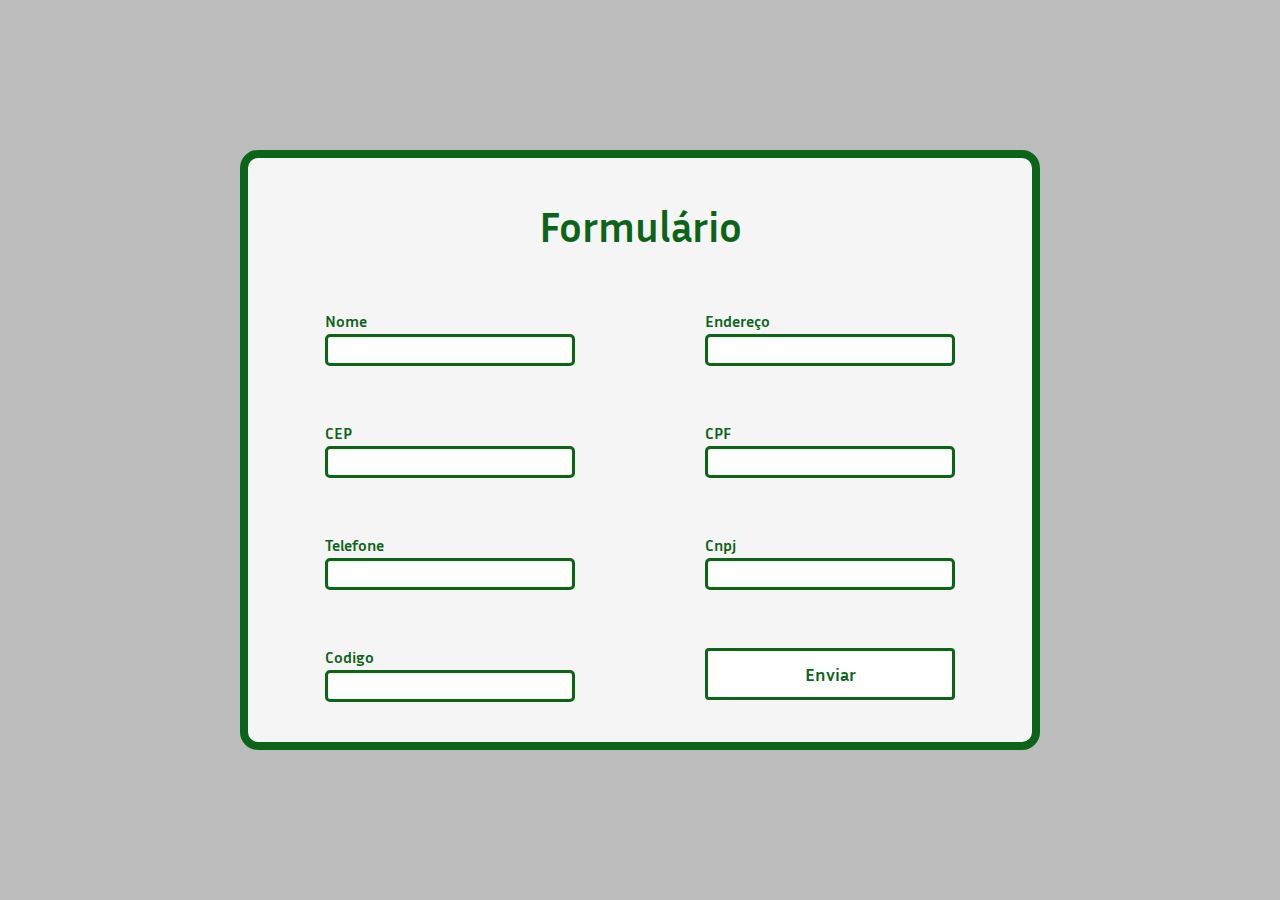
<file: index.html>
<!DOCTYPE html>
<html lang="pt-br">
<head>
    <meta charset="UTF-8">
    <meta name="viewport" content="width=device-width, initial-scale=1.0">
    <title>Atividade</title>
    <link rel="stylesheet" href="style.css">
</head>
<body>

    <div class="container">
        <div class="main">
            <div class="formulario">
                <div>
                    <h1>Formulário</h1>
                </div>
                <div>
                    <div>
                        <p>Nome</p>
                        <input type="text" id="nome">
                    </div>
                    <div>
                        <p>Endereço</p>
                        <input type="text" id="endereco">
                    </div>
                </div>
                <div>
                    <div>
                        <p>CEP</p>
                        <input type="text" id="cep" maxlength="10">
                    </div>
                    <div>
                        <p>CPF</p>
                        <input type="text" id="cpf" maxlength="14">
                    </div>
                </div>
                <div>
                    <div>
                        <p>Telefone</p>
                        <input type="text" id="telefone" maxlength="15">
                    </div>
                    <div>
                        <p>Cnpj</p>
                        <input type="text" id="cnpj" maxlength="18">
                    </div>
                </div>
                <div>
                    <div>
                        <p>Codigo</p>
                        <input type="text" id="codigo" maxlength="20">
                    </div>
                    <div>
                        <button onclick="save()">Enviar</button>
                    </div>
                </div>                
            </div>
        </div>
    </div>
    

    <script src="script.js"></script>
    <div id="message"></div>
</body>
</html>
</file>
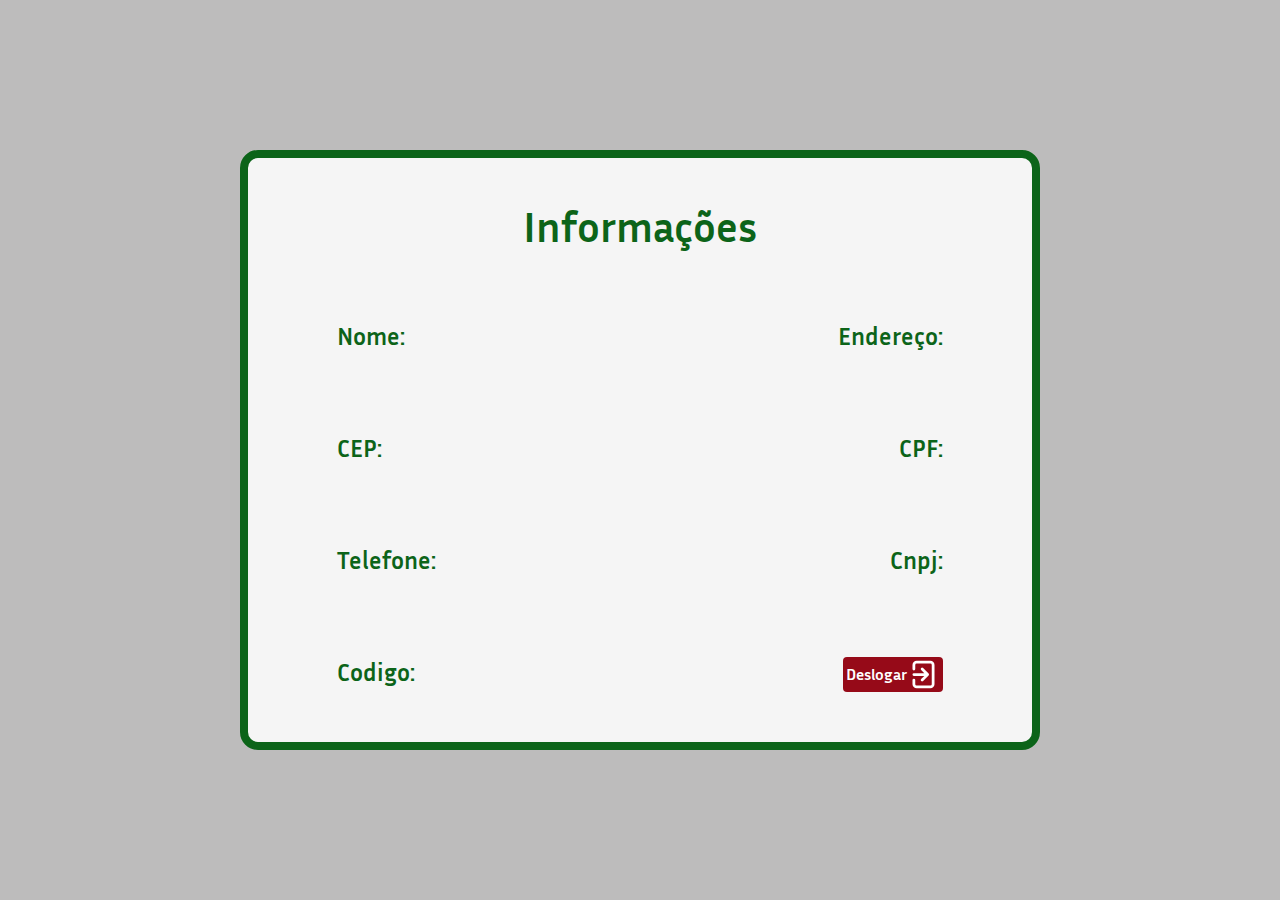
<file: valores.html>
<!DOCTYPE html>
<html lang="en">
<head>
    <meta charset="UTF-8">
    <meta name="viewport" content="width=device-width, initial-scale=1.0">
    <title>Atividade</title>
    <link rel="stylesheet" href="style.css">
</head>
<body>

    <div class="container">
        <div class="main">
            <div class="valores">
                <div>
                    <h1>Informações</h1>                    
                </div>

                <div class="alinhamento">
                    <div class="center-center" style="flex-direction: column; gap: 5px; align-items: flex-start;">
                        <h2>Nome:</h2>
                        <p id="nome"></p>
                    </div>
                    <div class="center-center" style="flex-direction: column; gap: 5px; align-items: flex-start;">
                        <h2>Endereço:</h2>
                        <p id="endereco"></p>
                    </div>
                </div>
                <div class="alinhamento">
                    <div class="center-center" style="flex-direction: column; gap: 5px; align-items: flex-start;">
                        <h2>CEP:</h2>
                        <p id="cep"></p>
                    </div>
                    <div class="center-center" style="flex-direction: column; gap: 5px; align-items: flex-start;">
                        <h2>CPF:</h2>
                        <p id="cpf"></p>
                    </div>
                </div>
                <div class="alinhamento">
                    <div class="center-center" style="flex-direction: column; gap: 5px; align-items: flex-start;">
                        <h2>Telefone:</h2>
                        <p id="telefone"></p>
                    </div>
                    <div class="center-center" style="flex-direction: column; gap: 5px; align-items: flex-start;">
                        <h2>Cnpj:</h2>
                        <p id="cnpj"></p>
                    </div>
                </div>
                <div class="alinhamento">
                    <div class="center-center" style="flex-direction: column; gap: 5px; align-items: flex-start;">
                        <h2>Codigo:</h2>
                        <p id="cod"></p>
                    </div>
                    <div>
                        <div class="center-center" style="align-items: flex-start;">
                            <div class="center-center butaoDeslog" onclick="deslogar()">     
                                <p>Deslogar</p>
                                <svg xmlns="http://www.w3.org/2000/svg" style="fill: white;" viewBox="0 0 24 24"><path d="M4,12a1,1,0,0,0,1,1h7.59l-2.3,2.29a1,1,0,0,0,0,1.42,1,1,0,0,0,1.42,0l4-4a1,1,0,0,0,.21-.33,1,1,0,0,0,0-.76,1,1,0,0,0-.21-.33l-4-4a1,1,0,1,0-1.42,1.42L12.59,11H5A1,1,0,0,0,4,12ZM17,2H7A3,3,0,0,0,4,5V8A1,1,0,0,0,6,8V5A1,1,0,0,1,7,4H17a1,1,0,0,1,1,1V19a1,1,0,0,1-1,1H7a1,1,0,0,1-1-1V16a1,1,0,0,0-2,0v3a3,3,0,0,0,3,3H17a3,3,0,0,0,3-3V5A3,3,0,0,0,17,2Z"></path></svg>
                            </div>
                        </div>
                    </div>
                </div>          

            </div>
        </div>
    </div>
    
    

    <script src="valores.js"></script>
    <div id="message"></div>
</body>
</html>
</file>
<file: style.css>
@import url('https://fonts.googleapis.com/css2?family=Inria+Sans:ital,wght@0,300;0,400;0,700;1,300;1,400;1,700&display=swap');
@import url('https://fonts.googleapis.com/css2?family=Inconsolata:wght@200..900&display=swap');

*{
    margin: 0;
    box-sizing: border-box;
}

:root {
    --primaria: #0c6419;
    --secundaria: #FFF;
}

::-webkit-scrollbar {
    width: 12px;
    height: 8px;
}

::-webkit-scrollbar-track {
    background: transparent;
    border-radius: 15px;
}

::-webkit-scrollbar-thumb {
    background-color: var(--primaria);
    height: 20px;
    border-radius: 20px;
}

::-webkit-scrollbar-button {
    display: none;
}

body{
    background-color: #bdbcbc;
}

html {
    scroll-behavior: smooth;
}

* {
    margin: 0;
    box-sizing: border-box;
}

p {
    font-family: "Inria Sans", sans-serif;
    font-size: clamp(14px, 2vw + 1rem, 16px);
    font-weight: 600;
    font-style: normal;
    color: var(--primaria);
    transition: all ease 0.5s;
}

h1 {
    font-family: "Inria Sans", sans-serif;
    font-size: clamp(24px, 6vw + 2rem, 42px);
    font-weight: 700;
    font-style: normal;
    color: var(--primaria);
    transition: all ease 0.5s;
}

h2 {
    font-family: "Inria Sans", sans-serif;
    font-size: clamp(16px, 4vw + 1.5rem, 24px);
    font-weight: 700;
    font-style: normal;
    color: var(--primaria);
    transition: all ease 0.5s;
}

input[type="text"] {
    width: 250px;
    padding: 10px;
    border: 3px solid var(--primaria);
    border-radius: 5px;
    font-family: "Montserrat", sans-serif;
    height: 32px;
    font-size: 14px;
    font-weight: 600;
    color: var(--primaria);
    background-color: #fff;
    box-shadow: inset 0 1px 3px rgba(0, 0, 0, 0.1);
    transition: border-color 0.3s ease, box-shadow 0.3s ease;    
}

input[type="text"]:focus {
    border-color: #03203d;
    outline: none;
    box-shadow: 0 0 8px rgba(0, 64, 128, 0.3);
}

input[type="password"] {
    width: 250px;
    padding: 10px;
    border: 1px solid var(--primaria);
    border-radius: 5px;
    font-family: "Montserrat", sans-serif;
    height: 32px;
    font-size: 14px;
    font-weight: 600;
    color: var(--primaria);
    background-color: #fff;
    box-shadow: inset 0 1px 3px rgba(0, 0, 0, 0.1);
    transition: border-color 0.3s ease, box-shadow 0.3s ease;    
}

input[type="password"]:focus {
    border-color: #03203d;
    outline: none;
    box-shadow: 0 0 8px rgba(0, 64, 128, 0.3);
}

input[type="number"] {
    width: 250px;
    padding: 10px;
    border: 1px solid var(--primaria);
    border-radius: 5px;
    font-family: "Montserrat", sans-serif;
    height: 32px;
    font-size: 14px;
    font-weight: 600;
    color: var(--primaria);
    background-color: #fff;
    box-shadow: inset 0 1px 3px rgba(0, 0, 0, 0.1);
    transition: border-color 0.3s ease, box-shadow 0.3s ease;
    -moz-appearance: textfield; 
    appearance: textfield;
}

input[type="number"]::-webkit-inner-spin-button,
input[type="number"]::-webkit-outer-spin-button {
    -webkit-appearance: none;
    margin: 0;
}

input[type="number"]:focus {
    border-color: #03203d;
    outline: none;
    box-shadow: 0 0 8px rgba(0, 64, 128, 0.3);
}


.container{
    display: grid;
    grid-template-columns: 1fr 6fr 1fr;
}

.center-center{
    display: flex;
    justify-content: center;
    align-items: center;
}

.main{
    grid-column: 2;
    display: flex;
    justify-content: center;
    align-items: center;
    height: 100vh;
}

.formulario{
    min-width: 800px;
    min-height: 600px;
    background-color: whitesmoke;
    border: 8px solid var(--primaria);
    border-radius: 18px;

    display: grid;
    grid-template-rows: 1fr 1fr 1fr 1fr 1fr;    
    grid-template-columns: 1fr;
    padding: 12px;
}

.formulario div{
    display: flex;
    justify-content: space-around;
    align-items: center;
    flex-direction: row;
}

.formulario div div{
    display: flex;
    justify-content: center;
    align-items: start;
    flex-direction: column;
    gap: 3px;
}

button{
    width: 250px;
    height: 52px;
    padding: 12px;
    border-radius: 4px;
    border: 3px solid var(--primaria);
    color: var(--primaria);
    background-color: white;
    display: flex;
    justify-content: center;
    align-items: center;
    font-size: 18px;
    font-weight: 600;
    font-family: "Inria Sans", sans-serif;
    transition: all ease 0.5s;
}

button:hover{
    transform: scale(1.05);
    cursor: pointer;
    border: 3px solid var(--primaria);
    background-color: var(--primaria);
    color: var(--secundaria);
}

#message {
    position: fixed; 
    top: 20px; 
    right: 20px; 
    color: #880411; 
    padding: 10px 20px; 
    border-radius: 5px;
    font-size: 18px; 
    font-weight: 700;
    font-family: "Montserrat", sans-serif;
    font-optical-sizing: auto;
    width: 270px;
    opacity: 0;
    visibility: hidden; 
    transition: opacity 0.5s ease-out, visibility 0.5s ease-out;
    z-index: 1;
}

#message.sucesso {
    background-color: #155724;
    color: white; 
}

#message.erro {
    background-color: #880411;
    color: white; 
}

#message:not(.hidden) {
    opacity: 1; 
    visibility: visible;
}

#message.hidden {
    opacity: 0; 
    visibility: hidden;
}

.valores{
    min-width: 800px;
    min-height: 600px;
    background-color: whitesmoke;
    border: 8px solid var(--primaria);
    border-radius: 18px;

    display: grid;
    grid-template-rows: 1fr 1fr 1fr 1fr 1fr;    
    grid-template-columns: 1fr;
    padding: 12px;
}

.valores div:nth-child(1){
    display: flex;
    justify-content: space-around;
    align-items: center;
    flex-direction: row;
}


.butaoDeslog{
    background-color: #960a18;
    width: 100px;
    padding: 3px;
    height: 35px;
    display: flex;
    justify-content: center;
    align-items: center;
    cursor: pointer;
    border-radius: 4px;
    transition: all ease-in 0.3s;
}

.butaoDeslog:hover{
    transform: scale(1.07);
}

.butaoDeslog p{
    color: white;
}

.alinhamento{
    display: flex;
    justify-content: space-between;
    align-items: center;
    flex-direction: row;
    margin: 0 6vw;
}
</file>
